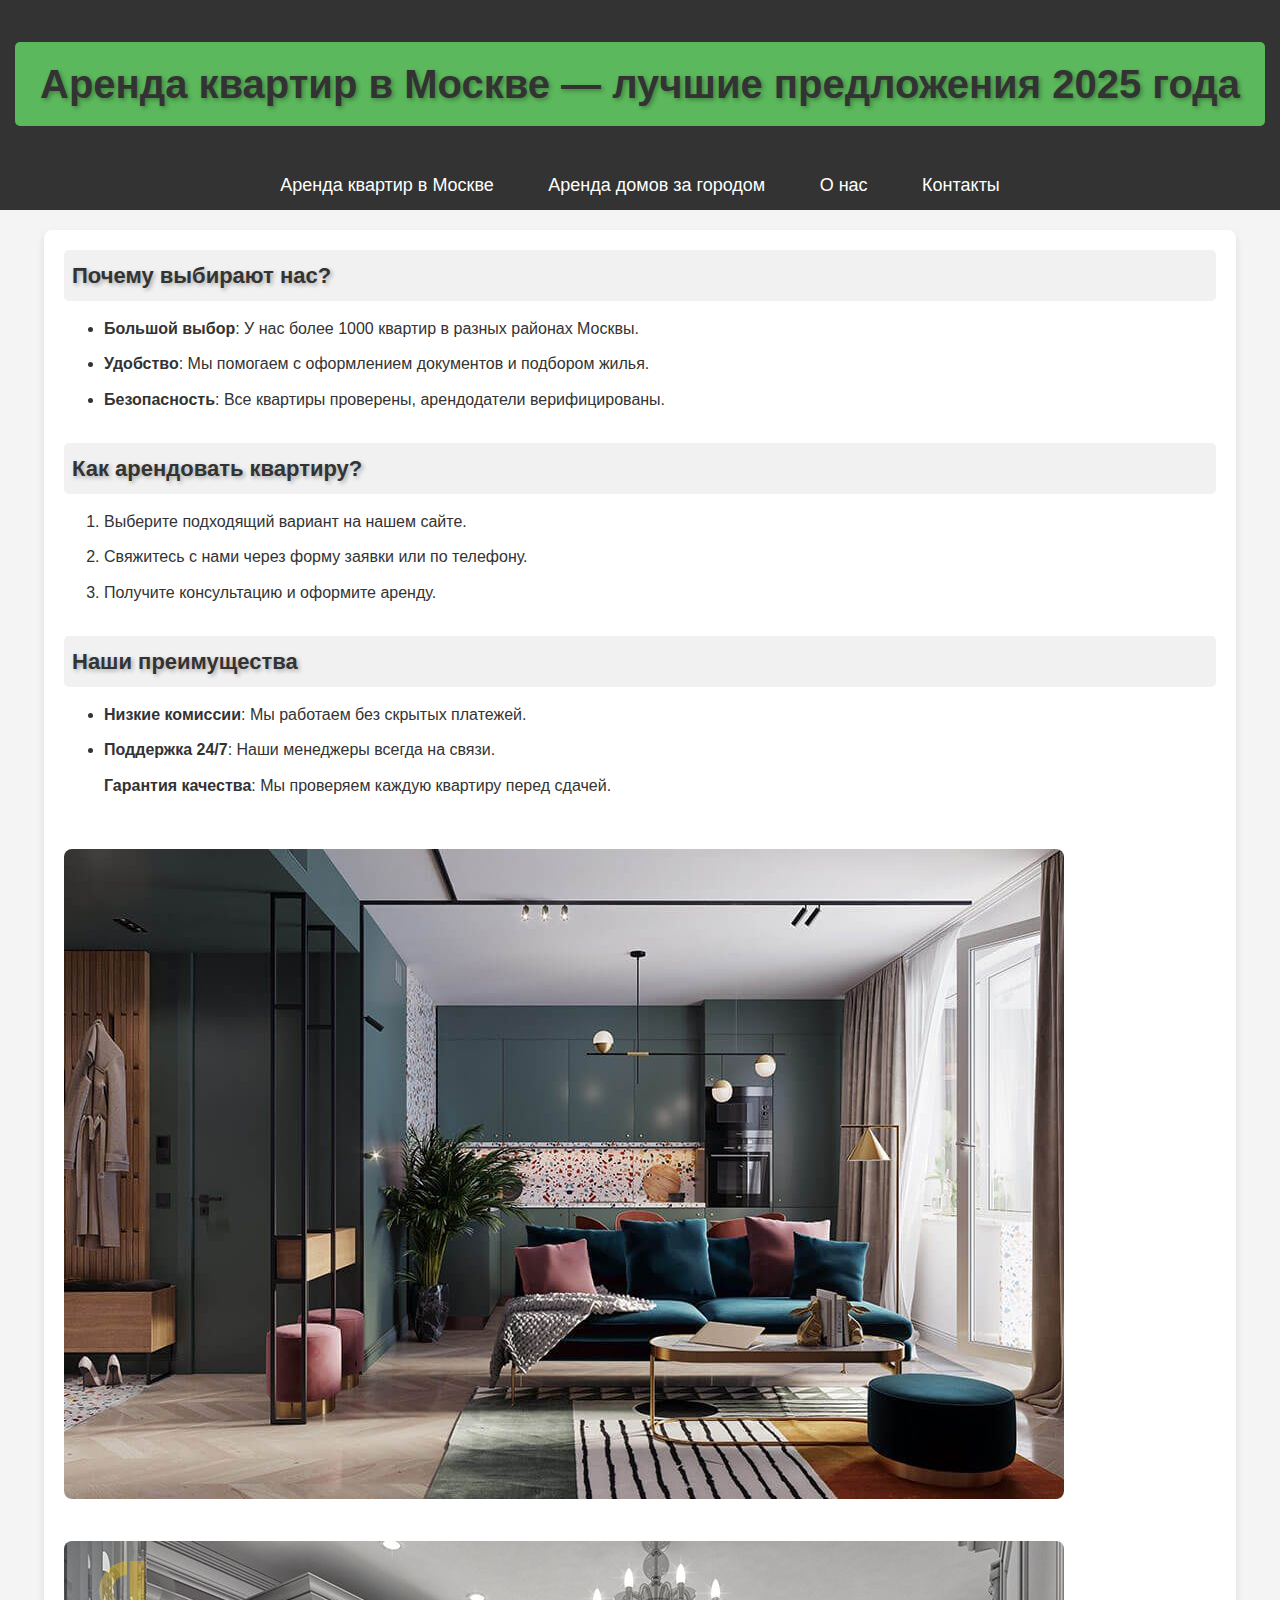
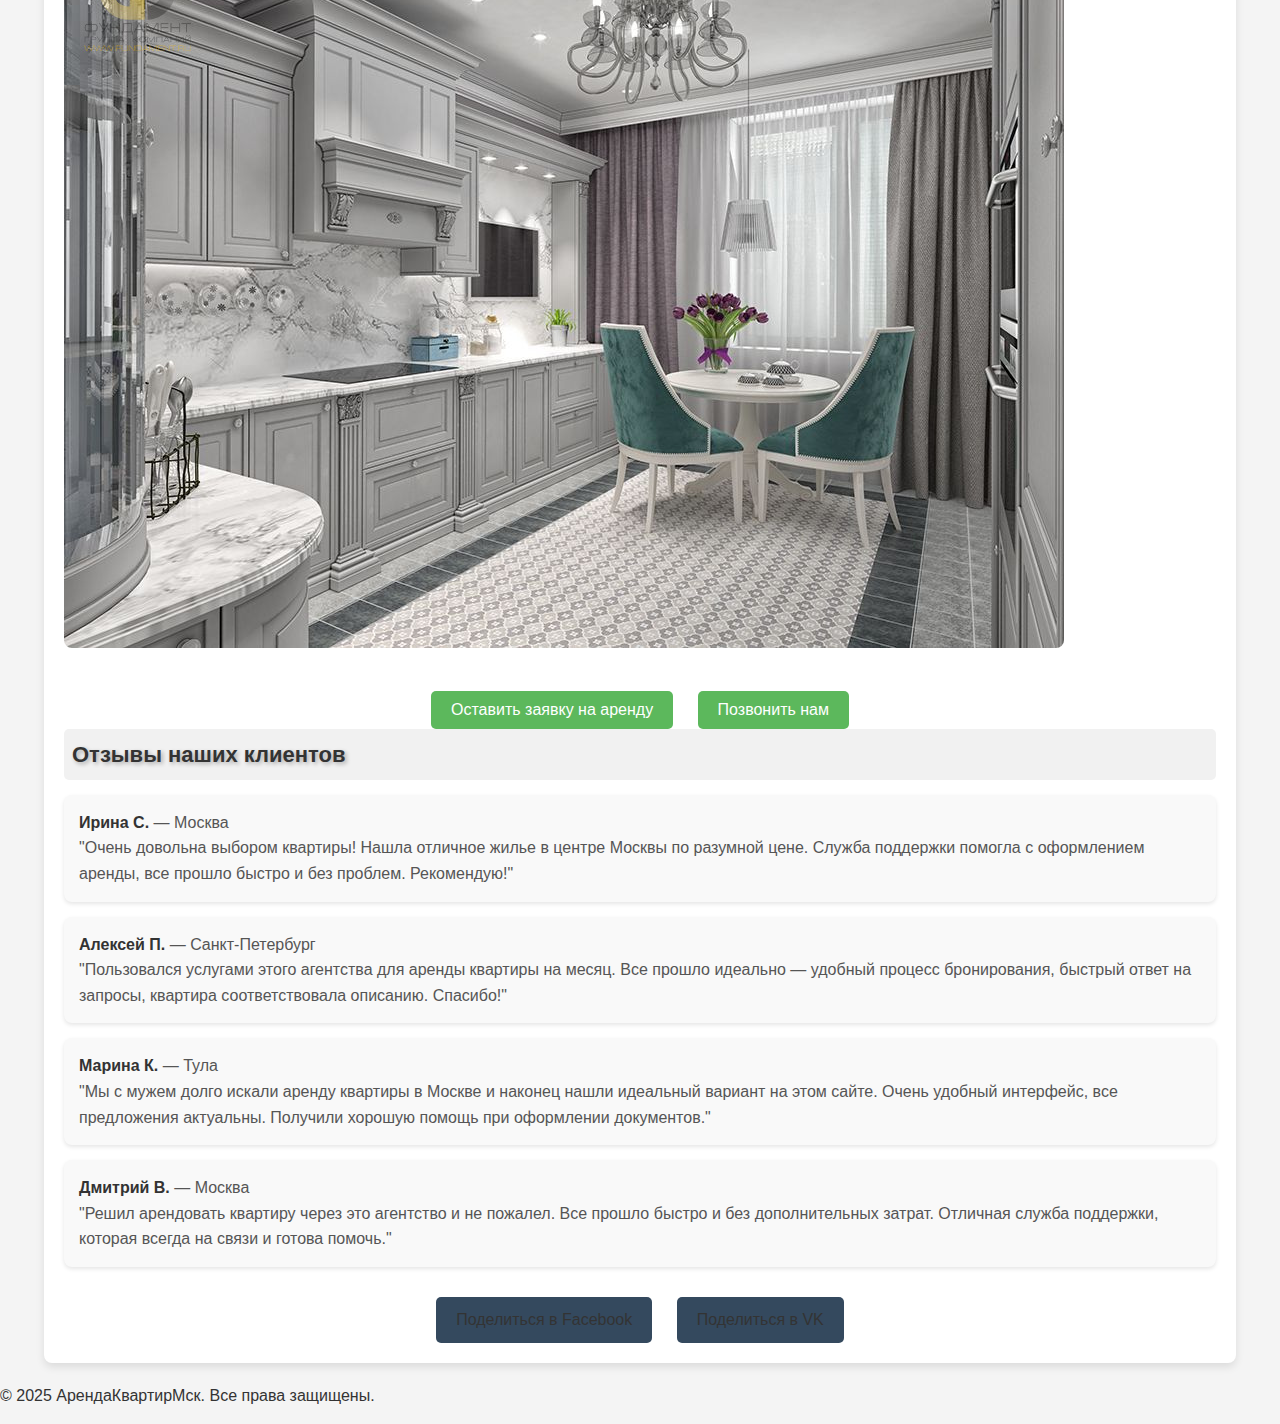
<file: index.html>
<!DOCTYPE html>
<html lang="ru">
<head>
    <meta charset="UTF-8">
    <meta name="viewport" content="width=device-width, initial-scale=1.0">
    <title>Аренда квартир в Москве | Лучшие предложения 2025</title>
    <meta name="description" content="Ищете квартиру в аренду в Москве? У нас лучшие предложения 2025 года! Широкий выбор, удобные условия, помощь в оформлении. Свяжитесь с нами!">
    <link rel="stylesheet" href="style.css">
    <script type="application/ld+json">
        {
            "@context": "https://schema.org",
            "@type": "WebPage",
            "name": "Аренда квартир в Москве",
            "description": "Лучшие предложения аренды квартир в Москве на 2023 год.",
            "url": "https://example.com/index.html",
            "breadcrumb": {
                "@type": "BreadcrumbList",
                "itemListElement": [
                    {
                        "@type": "ListItem",
                        "position": 1,
                        "name": "Главная",
                        "item": "https://example.com"
                    },
                    {
                        "@type": "ListItem",
                        "position": 2,
                        "name": "Аренда квартир в Москве",
                        "item": "https://example.com/index.html"
                    }
                ]
            },
            "provider": {
                "@type": "Organization",
                "name": "АрендаКвартирМск",
                "url": "https://example.com",
                "logo": "https://example.com/logo.png",
                "contactPoint": {
                    "@type": "ContactPoint",
                    "telephone": "+7-495-123-45-67",
                    "contactType": "customer service",
                    "areaServed": "RU",
                    "availableLanguage": "Russian"
                }
            },
            "hasOfferCatalog": {
                "@type": "OfferCatalog",
                "name": "Квартиры в аренду",
                "itemListElement": [
                    {
                        "@type": "Offer",
                        "name": "Квартира в центре Москвы",
                        "url": "https://example.com/flat1",
                        "image": "https://example.com/flat1.jpg",
                        "price": "70000",
                        "priceCurrency": "RUB"
                    },
                    {
                        "@type": "Offer",
                        "name": "Современная квартира с кухней",
                        "url": "https://example.com/flat2",
                        "image": "https://example.com/flat2.jpg",
                        "price": "60000",
                        "priceCurrency": "RUB"
                    }
                ]
            }
        }
        </script>
    <style>
        body {
            font-family: Arial, sans-serif;
            margin: 0;
            padding: 0;
            background-color: #f4f4f4;
        }
        header {
            background-color: #333;
            color: white;
            padding: 15px;
            text-align: center;
        }
        nav {
            background-color: #333;
            padding: 10px 0;
        }
        nav ul {
            list-style-type: none;
            padding: 0;
            text-align: center;
            margin: 0;
        }
        nav ul li {
            display: inline;
            margin: 0 15px;
        }
        nav ul li a {
            color: white;
            text-decoration: none;
            font-size: 18px;
            padding: 5px 10px;
            transition: background-color 0.3s;
        }
        nav ul li a:hover {
            background-color: #5cb85c;
            border-radius: 5px;
        }
        .container {
            max-width: 1200px;
            margin: 20px auto;
            padding: 20px;
            background-color: white;
            border-radius: 8px;
            box-shadow: 0 4px 8px rgba(0, 0, 0, 0.1);
        }
        h1, h2 {
            color: #333;
            text-shadow: 2px 2px 4px rgba(0, 0, 0, 0.3);
        }
        h1 {
            background-color: #5cb85c;
            padding: 10px;
            border-radius: 5px;
        }
        h2 {
            background-color: #f1f1f1;
            padding: 8px;
            border-radius: 5px;
            margin-top: 0;
        }
        section {
            margin-bottom: 30px;
        }
        .section-title {
            font-size: 22px;
            margin-bottom: 15px;
        }
        ul, ol {
            margin-left: 20px;
        }
        img {
            max-width: 100%;
            border-radius: 8px;
            margin-top: 20px;
        }
        .buttons {
            text-align: center;
            margin-top: 20px;
        }
        .buttons button {
            background-color: #5cb85c;
            color: white;
            border: none;
            padding: 10px 20px;
            font-size: 16px;
            cursor: pointer;
            border-radius: 5px;
            margin: 0 10px;
            transition: background-color 0.3s;
        }
        .buttons button:hover {
            background-color: #4cae4c;
        }
        .social-links {
            text-align: center;
            margin-top: 20px;
        }
        .social-links a {
            margin: 0 10px;
            color: #333;
            text-decoration: none;
        }
        .social-links a:hover {
            text-decoration: underline;
        }
        .review {
            background-color: #f9f9f9;
            padding: 15px;
            border-radius: 8px;
            margin-bottom: 15px;
            box-shadow: 0 2px 4px rgba(0, 0, 0, 0.1);
        }
        .review p {
            margin: 0;
            color: #555;
        }
        .review strong {
            color: #333;
        }
    </style>
</head>
<body>
    <header>
        <h1>Аренда квартир в Москве — лучшие предложения 2025 года</h1>
    </header>

    <nav>
        <ul>
            <li><a href="index.html">Аренда квартир в Москве</a></li>
            <li><a href="index2.html">Аренда домов за городом</a></li>
            <li><a href="about.html">О нас</a></li>
            <li><a href="contact.html">Контакты</a></li>
        </ul>
    </nav>

    <div class="container">
        <section>
            <h2 class="section-title">Почему выбирают нас?</h2>
            <ul>
                <li><strong>Большой выбор</strong>: У нас более 1000 квартир в разных районах Москвы.</li>
                <li><strong>Удобство</strong>: Мы помогаем с оформлением документов и подбором жилья.</li>
                <li><strong>Безопасность</strong>: Все квартиры проверены, арендодатели верифицированы.</li>
            </ul>
        </section>

        <section>
            <h2 class="section-title">Как арендовать квартиру?</h2>
            <ol>
                <li>Выберите подходящий вариант на нашем сайте.</li>
                <li>Свяжитесь с нами через форму заявки или по телефону.</li>
                <li>Получите консультацию и оформите аренду.</li>
            </ol>
        </section>

        <section>
            <h2 class="section-title">Наши преимущества</h2>
            <ul>
                <li><strong>Низкие комиссии</strong>: Мы работаем без скрытых платежей.</li>
                <li><strong>Поддержка 24/7</strong>: Наши менеджеры всегда на связи.</li>
                <strong>Гарантия качества</strong>: Мы проверяем каждую квартиру перед сдачей.
            </ul>
        </section>

        <div>
            <img src="flat1.jpg" alt="Аренда квартиры в центре Москвы">
            <img src="flat2.jpg" alt="Современная кухня в арендуемой квартире">
        </div>

        <div class="buttons">
            <button>Оставить заявку на аренду</button>
            <button>Позвонить нам</button>
        </div>

        <section>
            <h2 class="section-title">Отзывы наших клиентов</h2>
            <div class="review">
                <p><strong>Ирина С.</strong> — Москва</p>
                <p>"Очень довольна выбором квартиры! Нашла отличное жилье в центре Москвы по разумной цене. Служба поддержки помогла с оформлением аренды, все прошло быстро и без проблем. Рекомендую!"</p>
            </div>
            <div class="review">
                <p><strong>Алексей П.</strong> — Санкт-Петербург</p>
                <p>"Пользовался услугами этого агентства для аренды квартиры на месяц. Все прошло идеально — удобный процесс бронирования, быстрый ответ на запросы, квартира соответствовала описанию. Спасибо!"</p>
            </div>
            <div class="review">
                <p><strong>Марина К.</strong> — Тула</p>
                <p>"Мы с мужем долго искали аренду квартиры в Москве и наконец нашли идеальный вариант на этом сайте. Очень удобный интерфейс, все предложения актуальны. Получили хорошую помощь при оформлении документов."</p>
            </div>
            <div class="review">
                <p><strong>Дмитрий В.</strong> — Москва</p>
                <p>"Решил арендовать квартиру через это агентство и не пожалел. Все прошло быстро и без дополнительных затрат. Отличная служба поддержки, которая всегда на связи и готова помочь."</p>
            </div>
        </section>

        <div class="social-links">
            <a href="https://facebook.com">Поделиться в Facebook</a>
            <a href="https://vk.com">Поделиться в VK</a>
        </div>
    </div>

    <footer>
        <p>© 2025 АрендаКвартирМск. Все права защищены.</p>
    </footer>
</body>
</html>
</file>
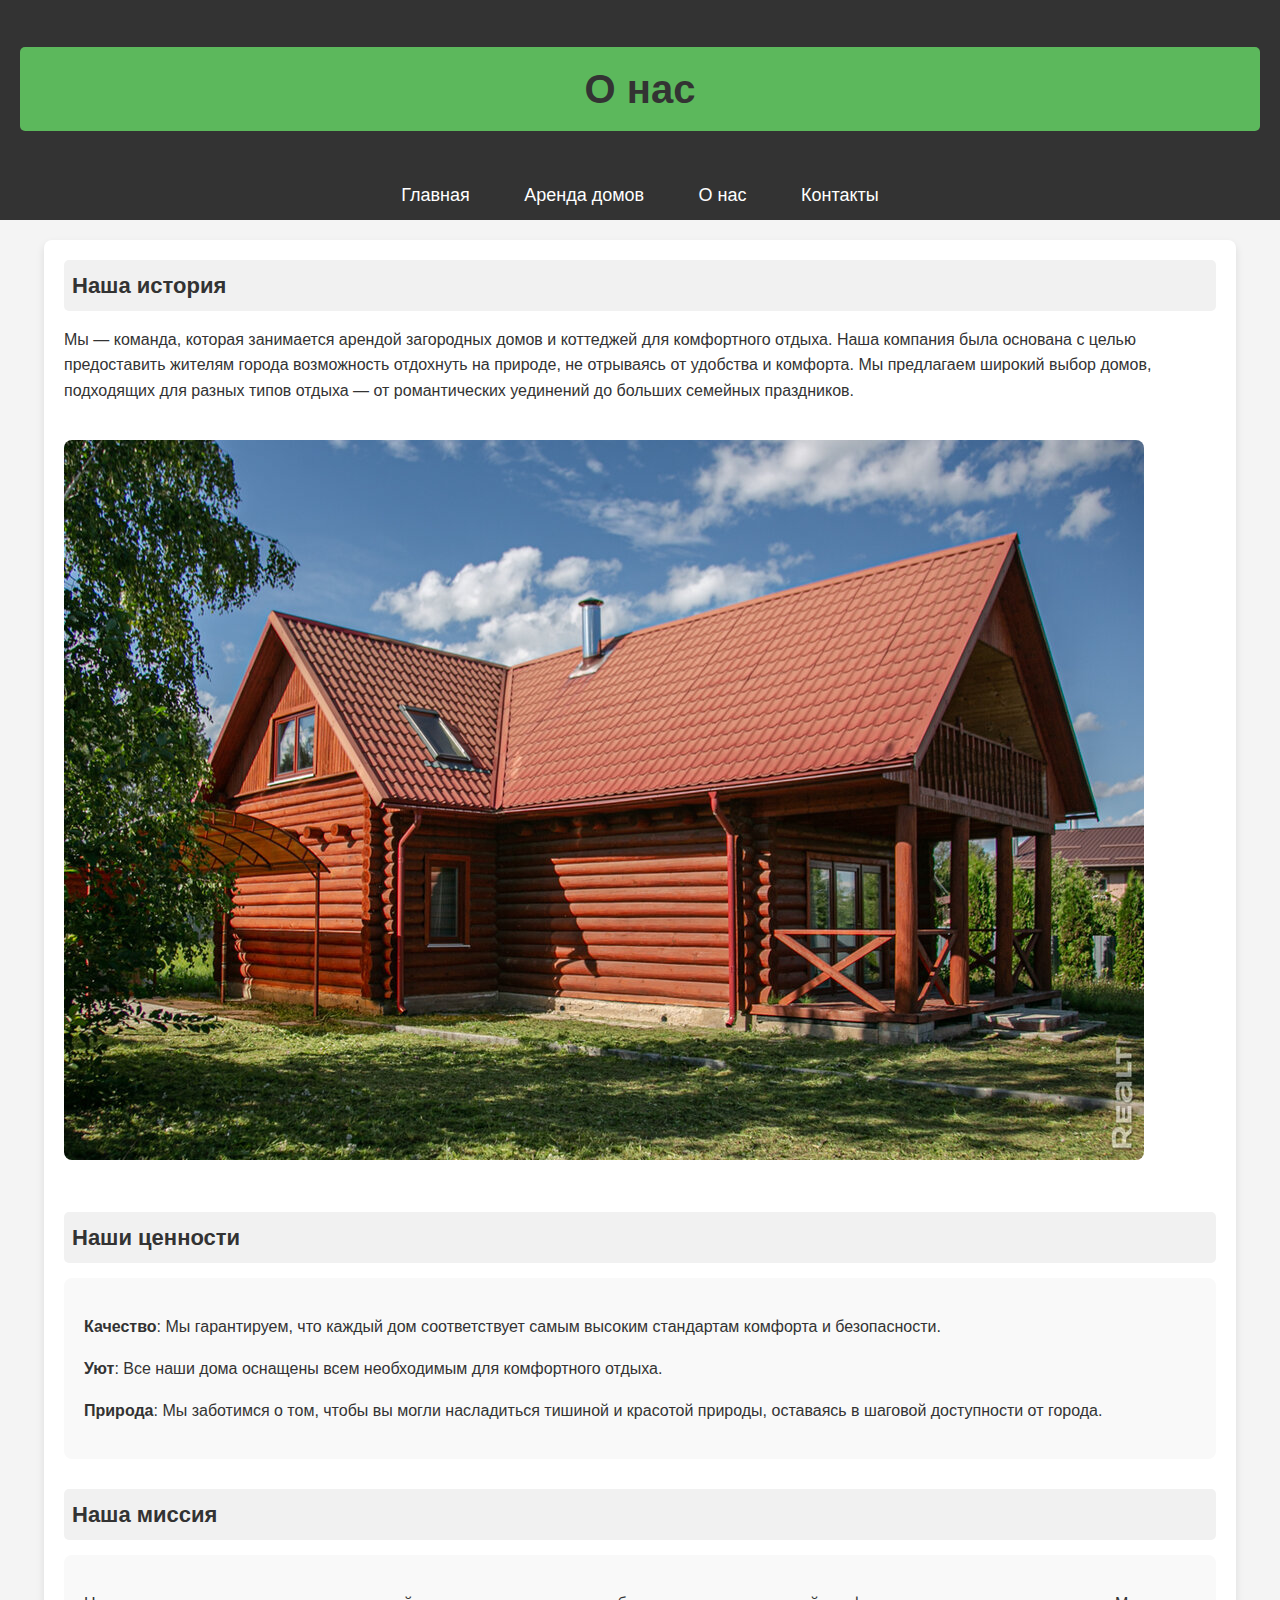
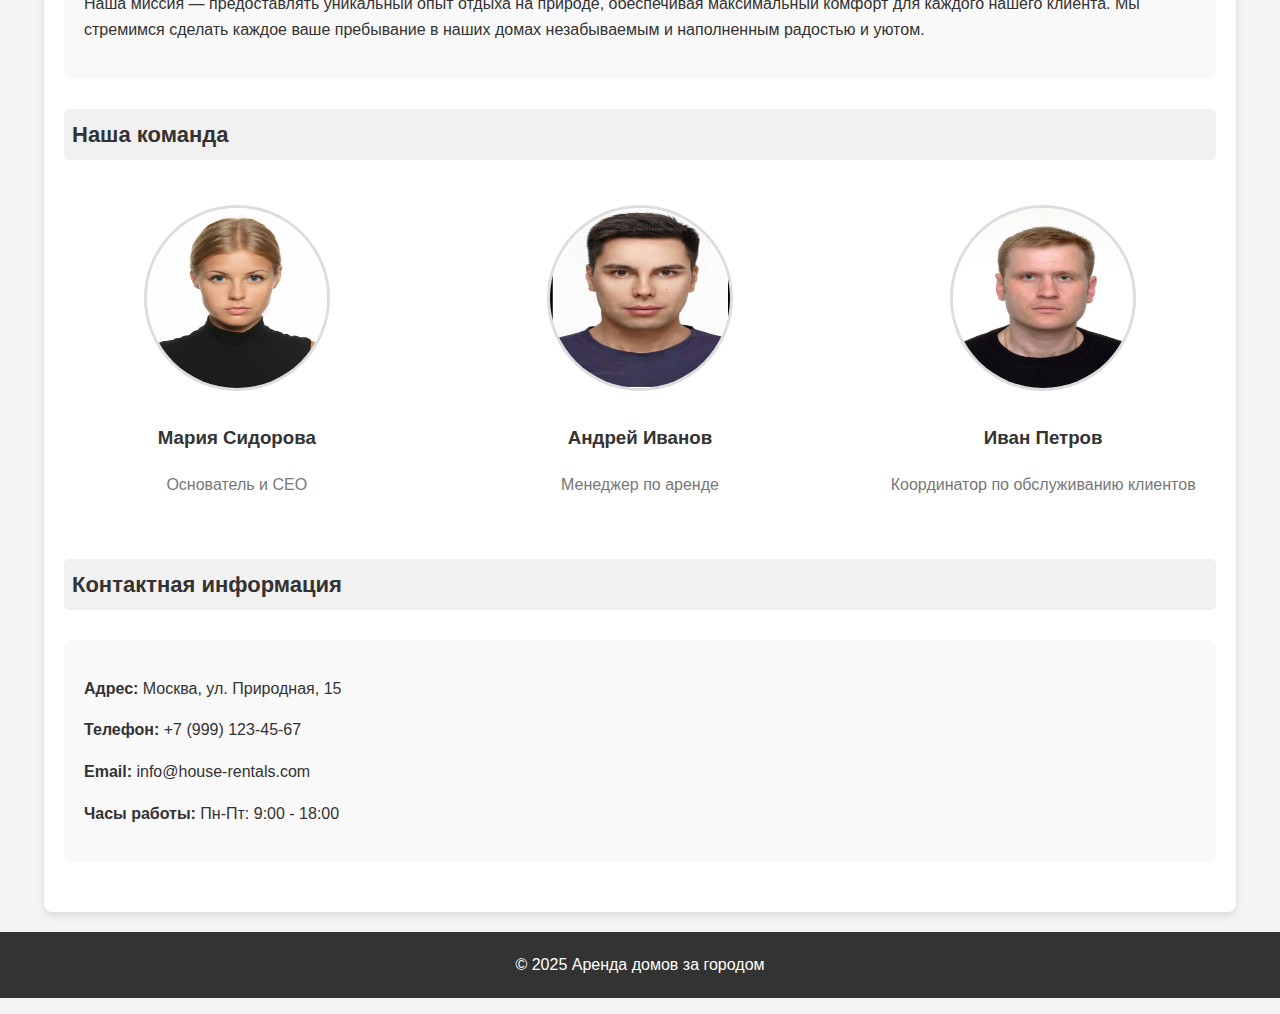
<file: about.html>
<!DOCTYPE html>
<html lang="ru">
<head>
    <meta charset="UTF-8">
    <meta name="viewport" content="width=device-width, initial-scale=1.0">
    <title>О нас | Аренда домов за городом</title>
    <meta name="description" content="Узнайте больше о нашей компании, наших ценностях и миссии. Мы предлагаем лучшие предложения по аренде коттеджей для отдыха за городом.">
    <link rel="stylesheet" href="style.css">
    <style>
        body {
            font-family: Arial, sans-serif;
            margin: 0;
            padding: 0;
            background-color: #f4f4f4;
        }
        header {
            background-color: #333;
            color: white;
            padding: 20px;
            text-align: center;
        }
        nav {
            background-color: #333;
            padding: 10px 0;
        }
        nav ul {
            list-style-type: none;
            padding: 0;
            text-align: center;
            margin: 0;
        }
        nav ul li {
            display: inline;
            margin: 0 15px;
        }
        nav ul li a {
            color: white;
            text-decoration: none;
            font-size: 18px;
            padding: 5px 10px;
            transition: background-color 0.3s;
        }
        nav ul li a:hover {
            background-color: #5cb85c;
            border-radius: 5px;
        }
        .container {
            max-width: 1200px;
            margin: 20px auto;
            padding: 20px;
            background-color: white;
            border-radius: 8px;
            box-shadow: 0 4px 8px rgba(0, 0, 0, 0.1);
        }
        h1, h2 {
            color: #333;
        }
        h1 {
            background-color: #5cb85c;
            padding: 10px;
            border-radius: 5px;
        }
        h2 {
            background-color: #f1f1f1;
            padding: 8px;
            border-radius: 5px;
            margin-top: 0;
        }
        .section-title {
            font-size: 22px;
            margin-bottom: 15px;
        }
        section {
            margin-bottom: 30px;
        }
        .about-image {
            max-width: 100%;
            border-radius: 8px;
            margin-top: 20px;
        }
        .team {
            display: flex;
            flex-wrap: wrap;
            justify-content: space-between;
        }
        .team-member {
            width: 30%;
            margin: 15px 0;
            text-align: center;
        }
        .team-member img {
            width: 180px;
            height: 180px;
            border-radius: 50%;
            border: 3px solid #ddd;
        }
        .team-member h3 {
            margin-top: 10px;
            color: #333;
        }
        .team-member p {
            color: #777;
        }
        .values, .mission {
            background-color: #f9f9f9;
            padding: 20px;
            border-radius: 8px;
            margin-bottom: 20px;
        }
        .contact-info {
            margin-top: 30px;
            background-color: #f9f9f9;
            padding: 20px;
            border-radius: 8px;
        }
    </style>
</head>
<body>
    <header>
        <h1>О нас</h1>
    </header>

    <nav>
        <ul>
            <li><a href="index.html">Главная</a></li>
            <li><a href="index2.html">Аренда домов</a></li>
            <li><a href="about.html">О нас</a></li>
            <li><a href="contact.html">Контакты</a></li>
        </ul>
    </nav>

    <div class="container">
        <section>
            <h2 class="section-title">Наша история</h2>
            <p>Мы — команда, которая занимается арендой загородных домов и коттеджей для комфортного отдыха. Наша компания была основана с целью предоставить жителям города возможность отдохнуть на природе, не отрываясь от удобства и комфорта. Мы предлагаем широкий выбор домов, подходящих для разных типов отдыха — от романтических уединений до больших семейных праздников.</p>
            <img src="house1.jpg" alt="Аренда домов" class="about-image">
        </section>

        <section>
            <h2 class="section-title">Наши ценности</h2>
            <div class="values">
                <p><strong>Качество</strong>: Мы гарантируем, что каждый дом соответствует самым высоким стандартам комфорта и безопасности.</p>
                <p><strong>Уют</strong>: Все наши дома оснащены всем необходимым для комфортного отдыха.</p>
                <p><strong>Природа</strong>: Мы заботимся о том, чтобы вы могли насладиться тишиной и красотой природы, оставаясь в шаговой доступности от города.</p>
            </div>
        </section>

        <section>
            <h2 class="section-title">Наша миссия</h2>
            <div class="mission">
                <p>Наша миссия — предоставлять уникальный опыт отдыха на природе, обеспечивая максимальный комфорт для каждого нашего клиента. Мы стремимся сделать каждое ваше пребывание в наших домах незабываемым и наполненным радостью и уютом.</p>
            </div>
        </section>

        <section>
            <h2 class="section-title">Наша команда</h2>
            <div class="team">
                <div class="team-member">
                    <img src="image2.jpg" alt="Член команды">
                    <h3>Мария Сидорова</h3>
                    <p>Основатель и CEO</p>
                </div>
                <div class="team-member">
                    <img src="image3.jpg" alt="Член команды">
                    <h3>Андрей Иванов</h3>
                    <p>Менеджер по аренде</p>
                </div>
                <div class="team-member">
                    <img src="image1.jpg" alt="Член команды">
                    <h3>Иван Петров</h3>
                    <p>Координатор по обслуживанию клиентов</p>
                </div>
            </div>
        </section>

        <section>
            <h2 class="section-title">Контактная информация</h2>
            <div class="contact-info">
                <p><strong>Адрес:</strong> Москва, ул. Природная, 15</p>
                <p><strong>Телефон:</strong> +7 (999) 123-45-67</p>
                <p><strong>Email:</strong> info@house-rentals.com</p>
                <p><strong>Часы работы:</strong> Пн-Пт: 9:00 - 18:00</p>
            </div>
        </section>
    </div>

    <footer>
        <p style="text-align: center; padding: 20px; background-color: #333; color: white;">© 2025 Аренда домов за городом</p>
    </footer>
</body>
</html>
</file>
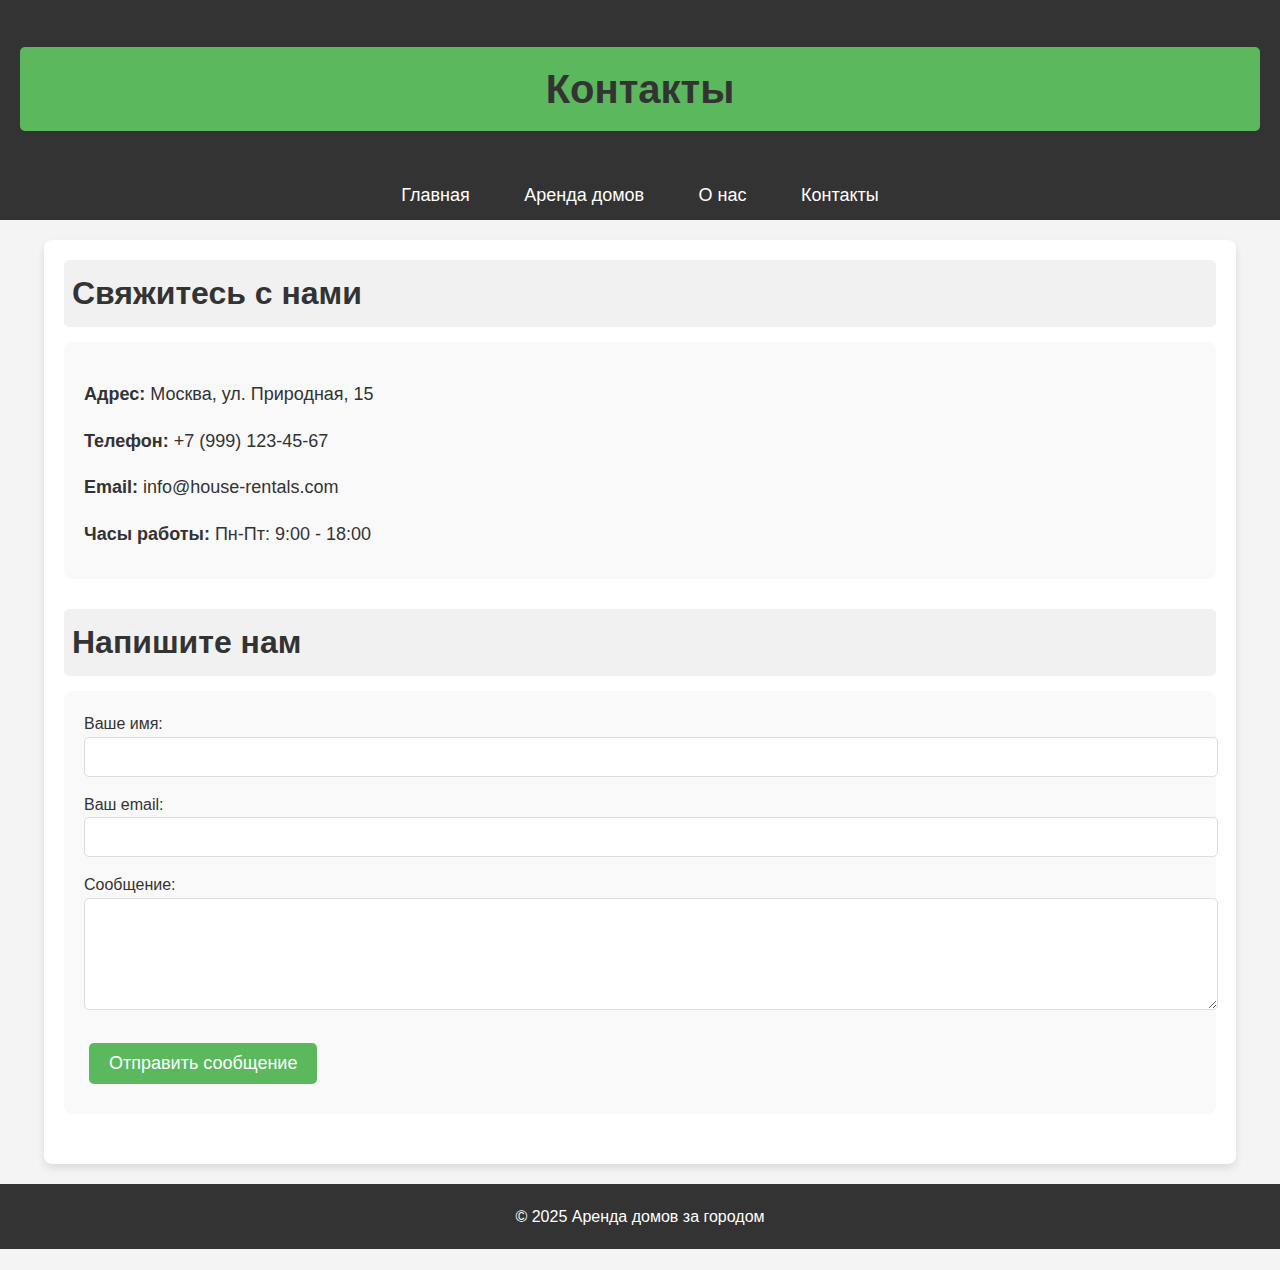
<file: contact.html>
<!DOCTYPE html>
<html lang="ru">
<head>
    <meta charset="UTF-8">
    <meta name="viewport" content="width=device-width, initial-scale=1.0">
    <title>Контакты | Аренда домов за городом</title>
    <meta name="description" content="Свяжитесь с нами для получения дополнительной информации о аренде коттеджей за городом. Мы готовы ответить на все ваши вопросы.">
    <link rel="stylesheet" href="style.css">
    <style>
        body {
            font-family: Arial, sans-serif;
            margin: 0;
            padding: 0;
            background-color: #f4f4f4;
        }
        header {
            background-color: #333;
            color: white;
            padding: 20px;
            text-align: center;
        }
        nav {
            background-color: #333;
            padding: 10px 0;
        }
        nav ul {
            list-style-type: none;
            padding: 0;
            text-align: center;
            margin: 0;
        }
        nav ul li {
            display: inline;
            margin: 0 15px;
        }
        nav ul li a {
            color: white;
            text-decoration: none;
            font-size: 18px;
            padding: 5px 10px;
            transition: background-color 0.3s;
        }
        nav ul li a:hover {
            background-color: #5cb85c;
            border-radius: 5px;
        }
        .container {
            max-width: 1200px;
            margin: 20px auto;
            padding: 20px;
            background-color: white;
            border-radius: 8px;
            box-shadow: 0 4px 8px rgba(0, 0, 0, 0.1);
        }
        h1, h2 {
            color: #333;
        }
        h1 {
            background-color: #5cb85c;
            padding: 10px;
            border-radius: 5px;
        }
        h2 {
            background-color: #f1f1f1;
            padding: 8px;
            border-radius: 5px;
            margin-top: 0;
        }
        .contact-info {
            background-color: #f9f9f9;
            padding: 20px;
            border-radius: 8px;
            margin-bottom: 30px;
        }
        .contact-info p {
            font-size: 18px;
            margin-bottom: 10px;
        }
        .contact-form {
            background-color: #f9f9f9;
            padding: 20px;
            border-radius: 8px;
        }
        .contact-form input, .contact-form textarea {
            width: 100%;
            padding: 10px;
            margin-bottom: 15px;
            border: 1px solid #ddd;
            border-radius: 5px;
            font-size: 16px;
        }
        .contact-form button {
            background-color: #5cb85c;
            color: white;
            border: none;
            padding: 10px 20px;
            font-size: 18px;
            cursor: pointer;
            border-radius: 5px;
        }
        .contact-form button:hover {
            background-color: #4cae4c;
        }
    </style>
</head>
<body>
    <header>
        <h1>Контакты</h1>
    </header>

    <nav>
        <ul>
            <li><a href="index.html">Главная</a></li>
            <li><a href="index2.html">Аренда домов</a></li>
            <li><a href="about.html">О нас</a></li>
            <li><a href="contact.html">Контакты</a></li>
        </ul>
    </nav>

    <div class="container">
        <section>
            <h2 class="section-title">Свяжитесь с нами</h2>
            <div class="contact-info">
                <p><strong>Адрес:</strong> Москва, ул. Природная, 15</p>
                <p><strong>Телефон:</strong> +7 (999) 123-45-67</p>
                <p><strong>Email:</strong> info@house-rentals.com</p>
                <p><strong>Часы работы:</strong> Пн-Пт: 9:00 - 18:00</p>
            </div>
        </section>

        <section>
            <h2 class="section-title">Напишите нам</h2>
            <div class="contact-form">
                <form action="#" method="post">
                    <label for="name">Ваше имя:</label>
                    <input type="text" id="name" name="name" required>

                    <label for="email">Ваш email:</label>
                    <input type="email" id="email" name="email" required>

                    <label for="message">Сообщение:</label>
                    <textarea id="message" name="message" rows="5" required></textarea>

                    <button type="submit">Отправить сообщение</button>
                </form>
            </div>
        </section>
    </div>

    <footer>
        <p style="text-align: center; padding: 20px; background-color: #333; color: white;">© 2025 Аренда домов за городом</p>
    </footer>
</body>
</html>
</file>
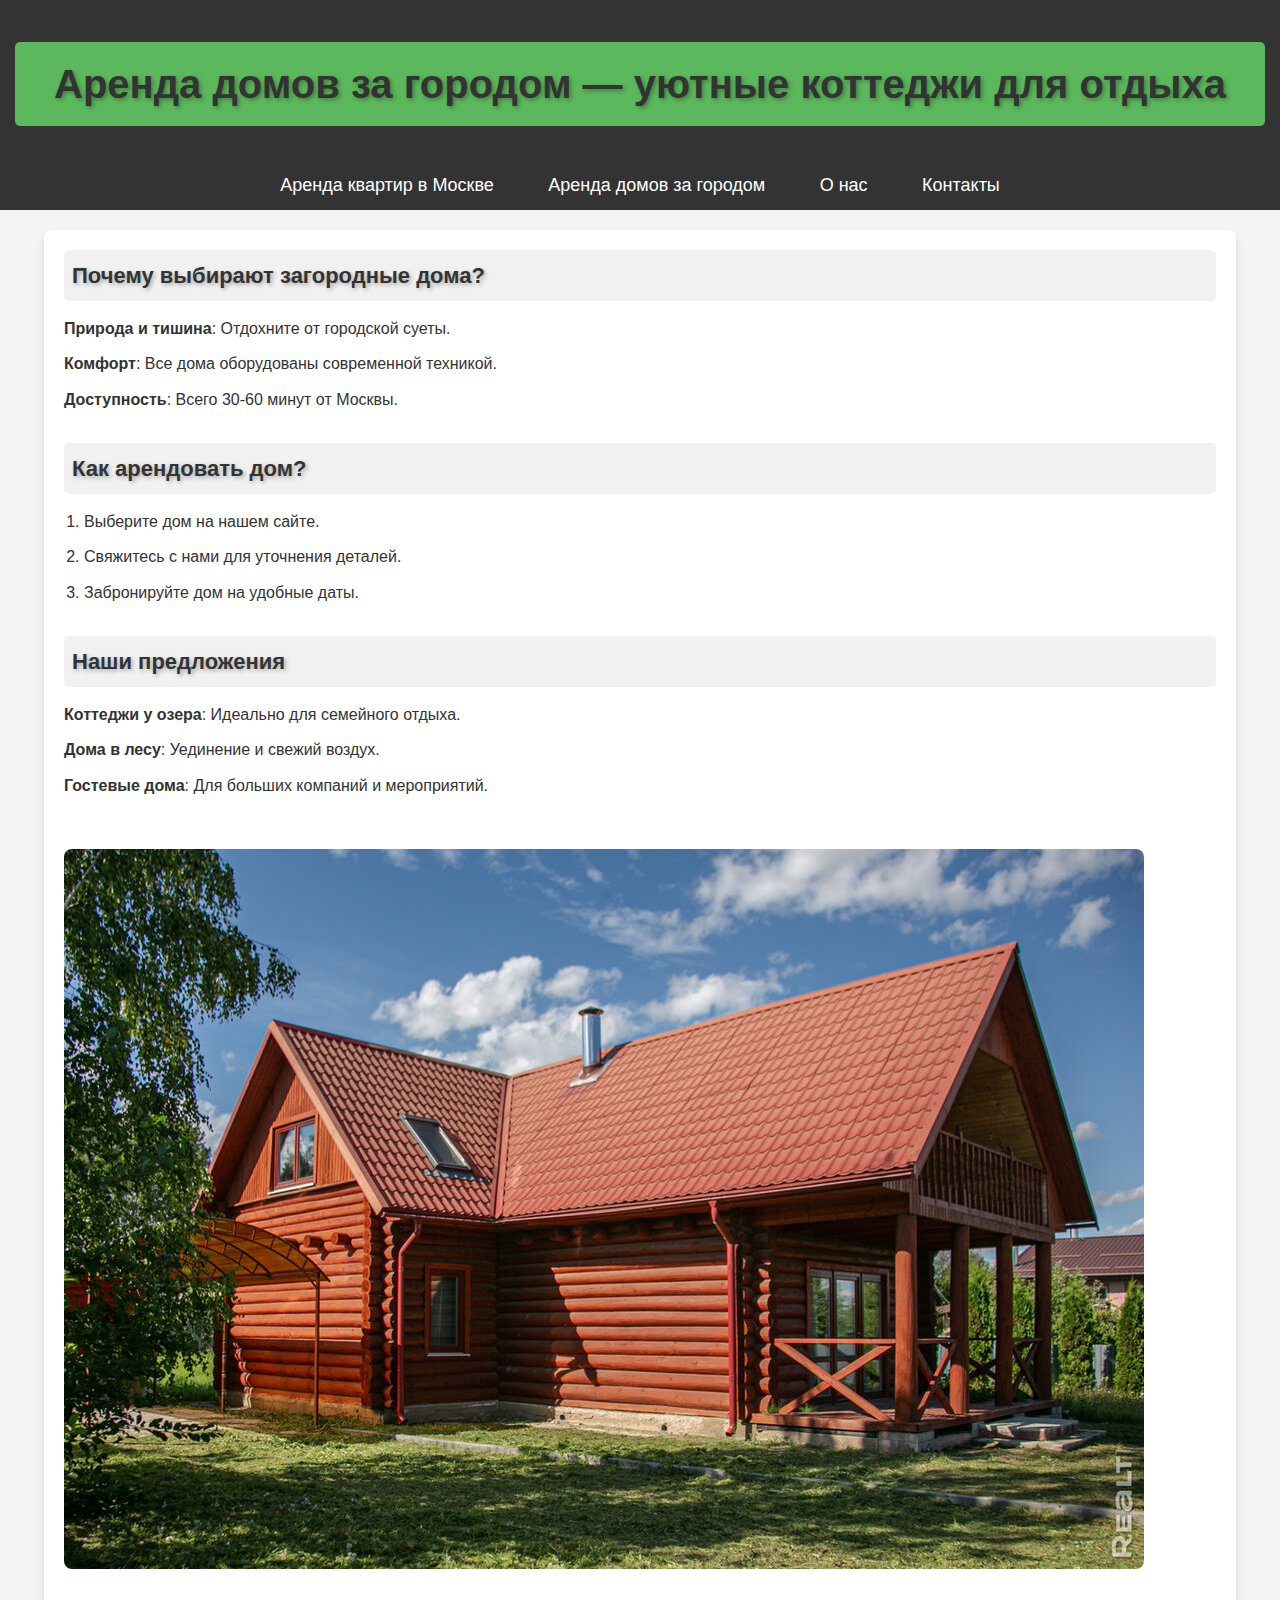
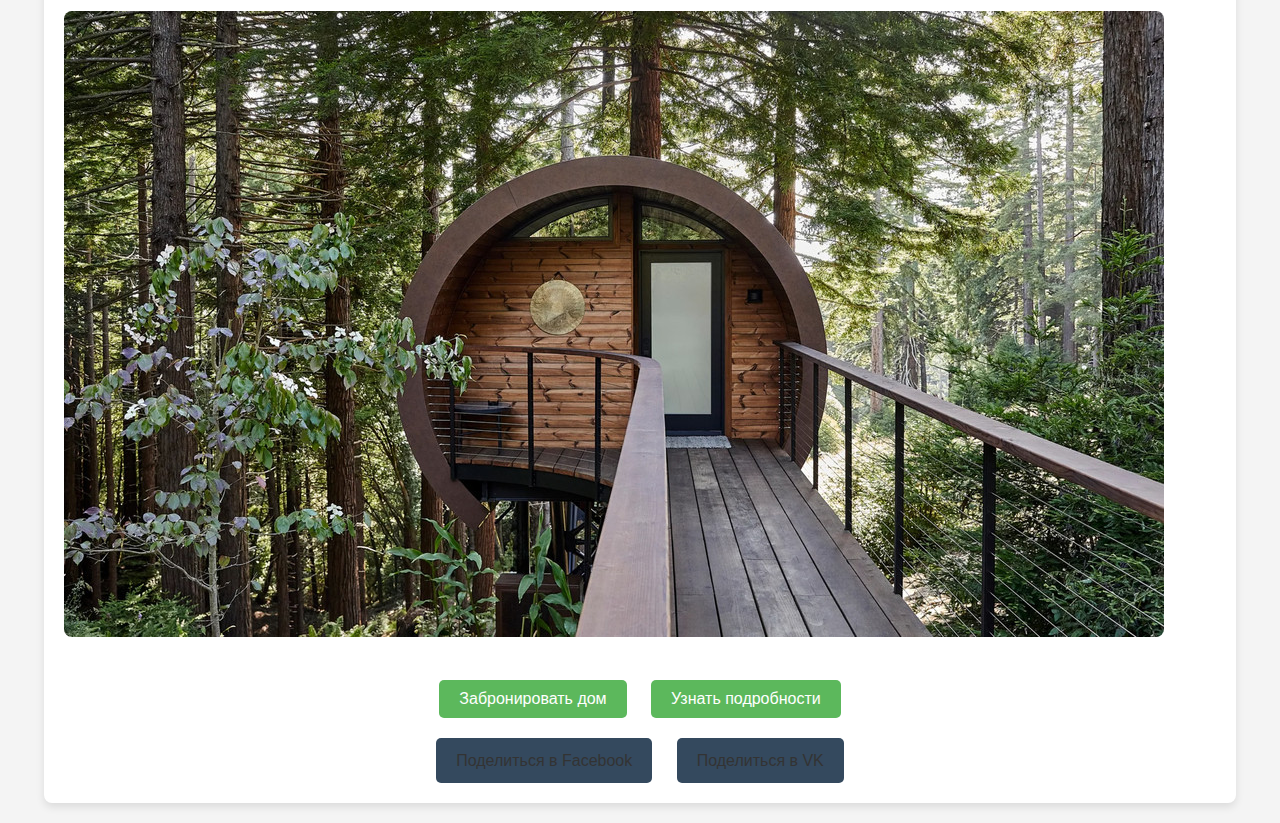
<file: index2.html>
<!DOCTYPE html>
<html lang="ru">
<head>
    <meta charset="UTF-8">
    <meta name="viewport" content="width=device-width, initial-scale=1.0">
    <title>Аренда домов за городом | Уютные коттеджи для отдыха</title>
    <meta name="description" content="Ищете дом для отдыха за городом? У нас лучшие предложения аренды коттеджей и домов. Уют, комфорт и природа рядом с городом!">
    <link rel="stylesheet" href="style.css">
    <style>
        body {
            font-family: Arial, sans-serif;
            margin: 0;
            padding: 0;
            background-color: #f4f4f4;
        }
        header {
            background-color: #333;
            color: white;
            padding: 15px;
            text-align: center;
        }
        nav {
            background-color: #333; /* Dark background for better visibility */
            padding: 10px 0;
        }
        nav ul {
            list-style-type: none;
            padding: 0;
            text-align: center;
            margin: 0;
        }
        nav ul li {
            display: inline;
            margin: 0 15px;
        }
        nav ul li a {
            color: white; /* White text for better contrast */
            text-decoration: none;
            font-size: 18px;
            padding: 5px 10px;
            transition: background-color 0.3s; /* Add transition for hover effect */
        }
        nav ul li a:hover {
            background-color: #5cb85c; /* Green background on hover */
            border-radius: 5px;
        }
        .container {
            max-width: 1200px;
            margin: 20px auto;
            padding: 20px;
            background-color: white;
            border-radius: 8px;
            box-shadow: 0 4px 8px rgba(0, 0, 0, 0.1);
        }
        h1, h2 {
            color: #333;
            text-shadow: 2px 2px 4px rgba(0, 0, 0, 0.3); /* Added text shadow for better visibility */
        }
        h1 {
            background-color: #5cb85c;
            padding: 10px;
            border-radius: 5px;
        }
        h2 {
            background-color: #f1f1f1;
            padding: 8px;
            border-radius: 5px;
            margin-top: 0;
        }
        section {
            margin-bottom: 30px;
        }
        .section-title {
            font-size: 22px;
            margin-bottom: 15px;
        }
        ul {
            list-style-type: none;
            padding: 0;
        }
        ul li {
            margin: 10px 0;
        }
        img {
            max-width: 100%;
            border-radius: 8px;
            margin-top: 20px;
        }
        .buttons {
            text-align: center;
            margin-top: 20px;
        }
        .buttons button {
            background-color: #5cb85c;
            color: white;
            border: none;
            padding: 10px 20px;
            font-size: 16px;
            cursor: pointer;
            border-radius: 5px;
            margin: 0 10px;
            transition: background-color 0.3s;
        }
        .buttons button:hover {
            background-color: #4cae4c;
        }
        .social-links {
            text-align: center;
            margin-top: 20px;
        }
        .social-links a {
            margin: 0 10px;
            color: #333;
            text-decoration: none;
        }
        .social-links a:hover {
            text-decoration: underline;
        }
    </style>
</head>
<body>
    <header>
        <h1>Аренда домов за городом — уютные коттеджи для отдыха</h1>
    </header>

    <nav>
        <ul>
            <li><a href="index.html">Аренда квартир в Москве</a></li>
            <li><a href="index2.html">Аренда домов за городом</a></li>
            <li><a href="about.html">О нас</a></li>
            <li><a href="contact.html">Контакты</a></li>
        </ul>
    </nav>

    <div class="container">
        <section>
            <h2 class="section-title">Почему выбирают загородные дома?</h2>
            <ul>
                <li><strong>Природа и тишина</strong>: Отдохните от городской суеты.</li>
                <li><strong>Комфорт</strong>: Все дома оборудованы современной техникой.</li>
                <li><strong>Доступность</strong>: Всего 30-60 минут от Москвы.</li>
            </ul>
        </section>

        <section>
            <h2 class="section-title">Как арендовать дом?</h2>
            <ol>
                <li>Выберите дом на нашем сайте.</li>
                <li>Свяжитесь с нами для уточнения деталей.</li>
                <li>Забронируйте дом на удобные даты.</li>
            </ol>
        </section>

        <section>
            <h2 class="section-title">Наши предложения</h2>
            <ul>
                <li><strong>Коттеджи у озера</strong>: Идеально для семейного отдыха.</li>
                <li><strong>Дома в лесу</strong>: Уединение и свежий воздух.</li>
                <li><strong>Гостевые дома</strong>: Для больших компаний и мероприятий.</li>
            </ul>
        </section>

        <div>
            <img src="house1.jpg" alt="Аренда коттеджа у озера">
            <img src="house2.jpg" alt="Аренда дома в лесу">
        </div>

        <div class="buttons">
            <button>Забронировать дом</button>
            <button>Узнать подробности</button>
        </div>

        <div class="social-links">
            <a href="https://facebook.com">Поделиться в Facebook</a>
            <a href="https://vk.com">Поделиться в VK</a>
        </div>
    </div>
</body>
</html>
</file>
<file: style.css>
/* Общие стили для страниц */
body {
    font-family: Arial, sans-serif;
    line-height: 1.6;
    margin: 0;
    padding: 0;
    background-color: #f9f9f9;
    color: #333;
}

/* Контейнер для контента */
.container {
    width: 90%;
    max-width: 1200px;
    margin: 0 auto;
    padding: 20px;
    background-color: #fff;
    box-shadow: 0 0 10px rgba(0, 0, 0, 0.1);
}

/* Заголовки */
h1 {
    font-size: 2.5rem;
    color: #2c3e50;
    text-align: center;
    margin-bottom: 20px;
}

h2 {
    font-size: 2rem;
    color: #34495e;
    margin-top: 30px;
    margin-bottom: 15px;
}

/* Списки */
ul, ol {
    margin: 15px 0;
    padding-left: 20px;
}

ul li, ol li {
    margin-bottom: 10px;
}

/* Изображения */
img {
    max-width: 100%;
    height: auto;
    border-radius: 10px;
    margin: 15px 0;
}

/* Кнопки */
button {
    background-color: #3498db;
    color: #fff;
    border: none;
    padding: 10px 20px;
    font-size: 1rem;
    border-radius: 5px;
    cursor: pointer;
    margin: 10px 5px;
    transition: background-color 0.3s ease;
}

button:hover {
    background-color: #2980b9;
}

/* Ссылки */
a {
    color: #3498db;
    text-decoration: none;
}

a:hover {
    text-decoration: underline;
}

/* Секции */
section {
    margin-bottom: 30px;
}

/* Кнопки социальных сетей */
.social-links {
    text-align: center;
    margin-top: 20px;
}

.social-links a {
    display: inline-block;
    margin: 0 10px;
    padding: 10px 20px;
    background-color: #34495e;
    color: #fff;
    border-radius: 5px;
    transition: background-color 0.3s ease;
}

.social-links a:hover {
    background-color: #2c3e50;
}
</file>
